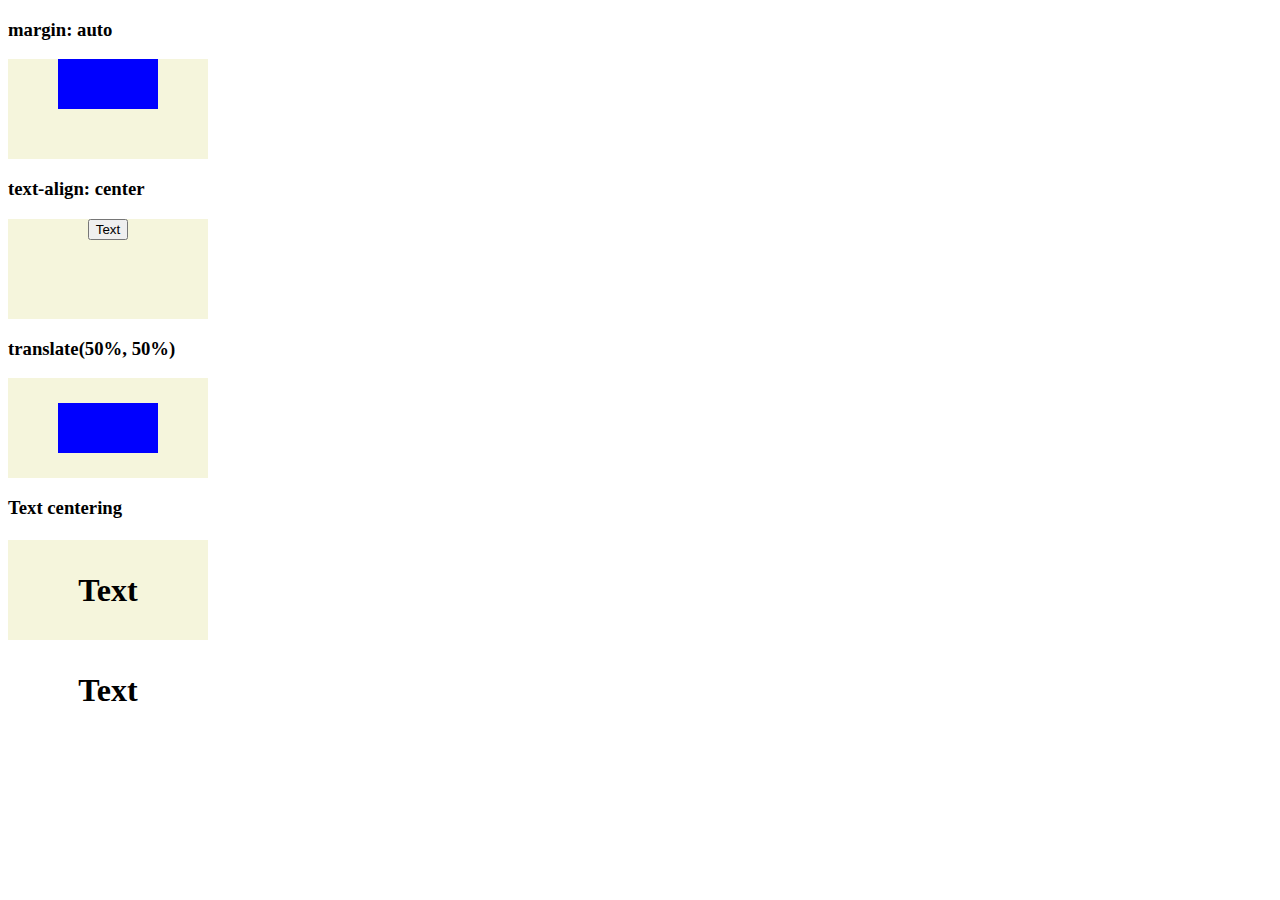
<file: css-collection/alignment.html>
<!DOCTYPE html>
<html lang="en">
  <head>
    <meta charset="UTF-8" />
    <meta name="viewport" content="width=device-width, initial-scale=1.0" />
    <title>Document</title>
    <style>
      .box {
        width: 200px;
        height: 100px;
        background-color: beige;
      }

      .inner {
        width: 50%;
        height: 50%;
        background-color: blue;
      }

      .inner1 {
        margin: auto;
      }

      .box2 {
        text-align: center;
      }

      .inner3 {
        transform: translate(50%, 50%);
      }

      .box4 h1 {
        text-align: center;
        line-height: 100px;
      }
    </style>
  </head>
  <body>
    <h3>margin: auto</h3>
    <div class="box box1">
      <div class="inner inner1"></div>
    </div>
    <h3>text-align: center</h3>
    <div class="box box2">
      <button>Text</button>
    </div>
    <h3>translate(50%, 50%)</h3>
    <div class="box box3">
      <div class="inner inner3"></div>
    </div>
    <h3>Text centering</h3>
    <div class="box box4">
      <h1>Text<br />Text</h1>
    </div>
  </body>
</html>
</file>
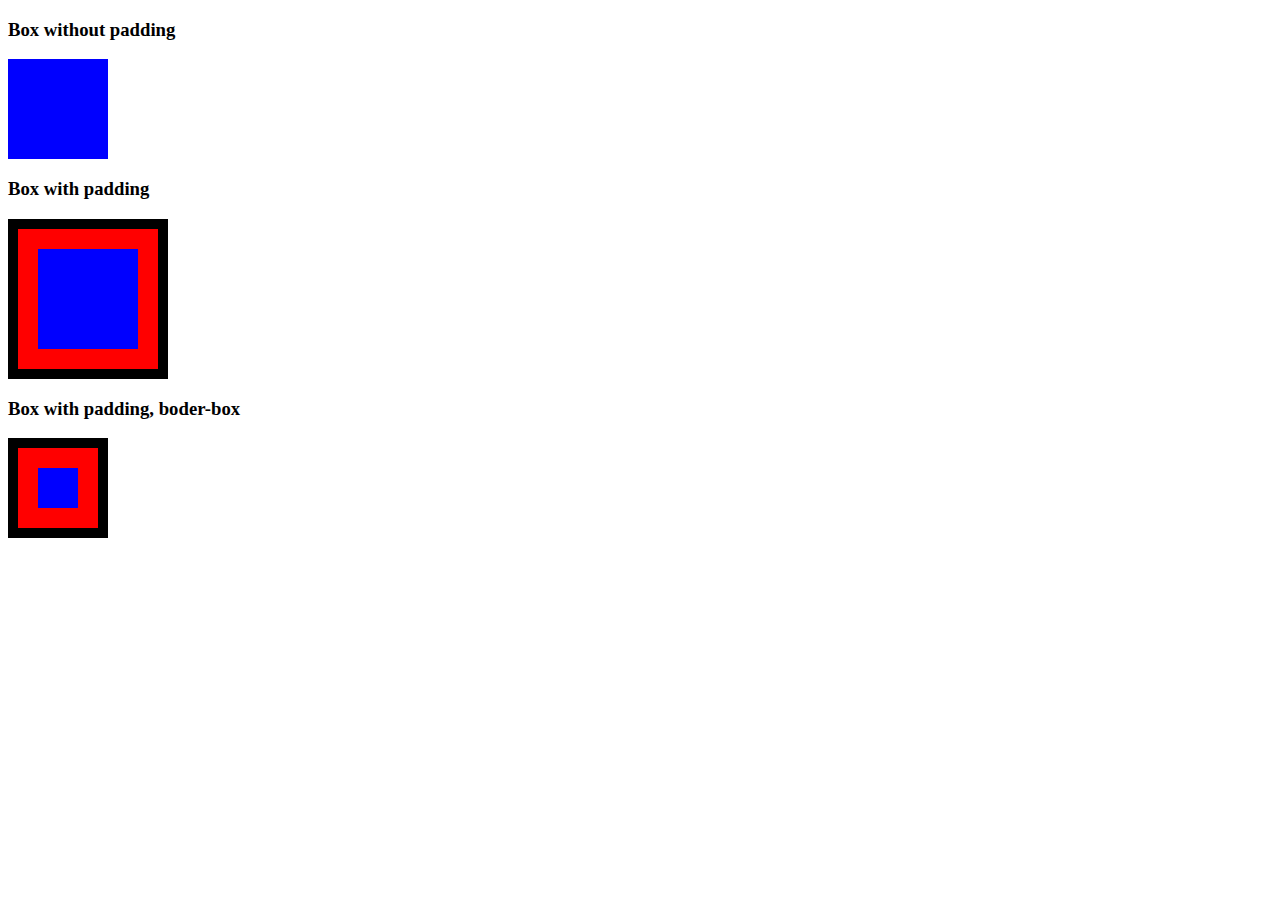
<file: css-collection/box-sizing.html>
<!DOCTYPE html>
<html lang="en">
  <head>
    <meta charset="UTF-8" />
    <meta name="viewport" content="width=device-width, initial-scale=1.0" />
    <title>Document</title>
    <!-- https://developer.mozilla.org/en-US/docs/Web/CSS/box-sizing -->
    <style>
      .box {
        width: 100px;
        height: 100px;
        background-color: red;
      }
      .inner {
        width: 100%;
        height: 100%;
        background-color: blue;
      }
      .box2 {
        padding: 20px;
        box-sizing: content-box;
        border: 10px solid black;
      }
      .box3 {
        padding: 20px;
        box-sizing: border-box;
        border: 10px solid black;
      }
    </style>
  </head>
  <body>
    <h3>Box without padding</h3>
    <div class="box box1">
      <div class="inner"></div>
    </div>

    <h3>Box with padding</h3>
    <div class="box box2">
      <div class="inner"></div>
    </div>

    <h3>Box with padding, boder-box</h3>
    <div class="box box3">
      <div class="inner"></div>
    </div>
  </body>
</html>
</file>
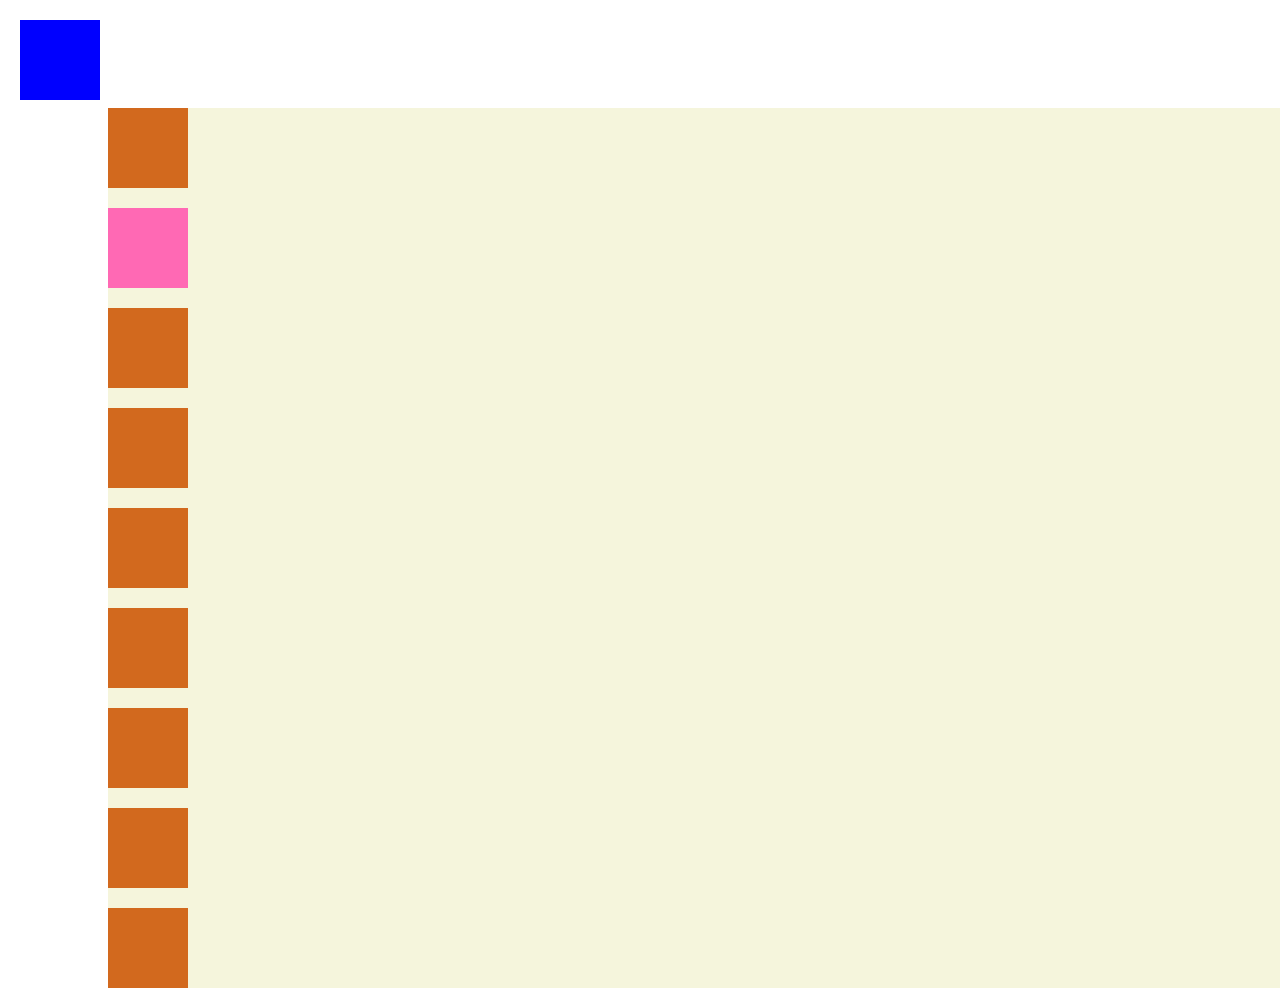
<file: css-collection/position-sticky.html>
<!DOCTYPE html>
<html lang="en">
  <head>
    <meta charset="UTF-8" />
    <meta name="viewport" content="width=device-width, initial-scale=1.0" />
    <title>Document</title>
    <!-- https://developer.mozilla.org/en-US/docs/Web/CSS/position-->
    <!-- https://developer.mozilla.org/en-US/docs/Web/CSS/Containing_Block -->
    <style>
      .container {
        position: relative;
        top: 100px;
        left: 100px;
        background-color: beige;
      }

      .box {
        width: 80px;
        height: 80px;
        margin-bottom: 20px;
        background-color: chocolate;
      }

      .box2 {
        background-color: hotpink;
        position: sticky;
        top: 20px;
        left: 20px;
      }

      .box3 {
        background-color: blue;
        position: fixed;
        top: 20px;
        left: 20px;
      }
    </style>
  </head>
  <body>
    <div class="container">
      <div class="box box1"></div>
      <div class="box box2"></div>
      <div class="box box3"></div>
      <div class="box box4"></div>
      <div class="box box5"></div>
      <div class="box box6"></div>
      <div class="box box7"></div>
      <div class="box box8"></div>
      <div class="box box9"></div>
      <div class="box box10"></div>
    </div>
  </body>
</html>
</file>
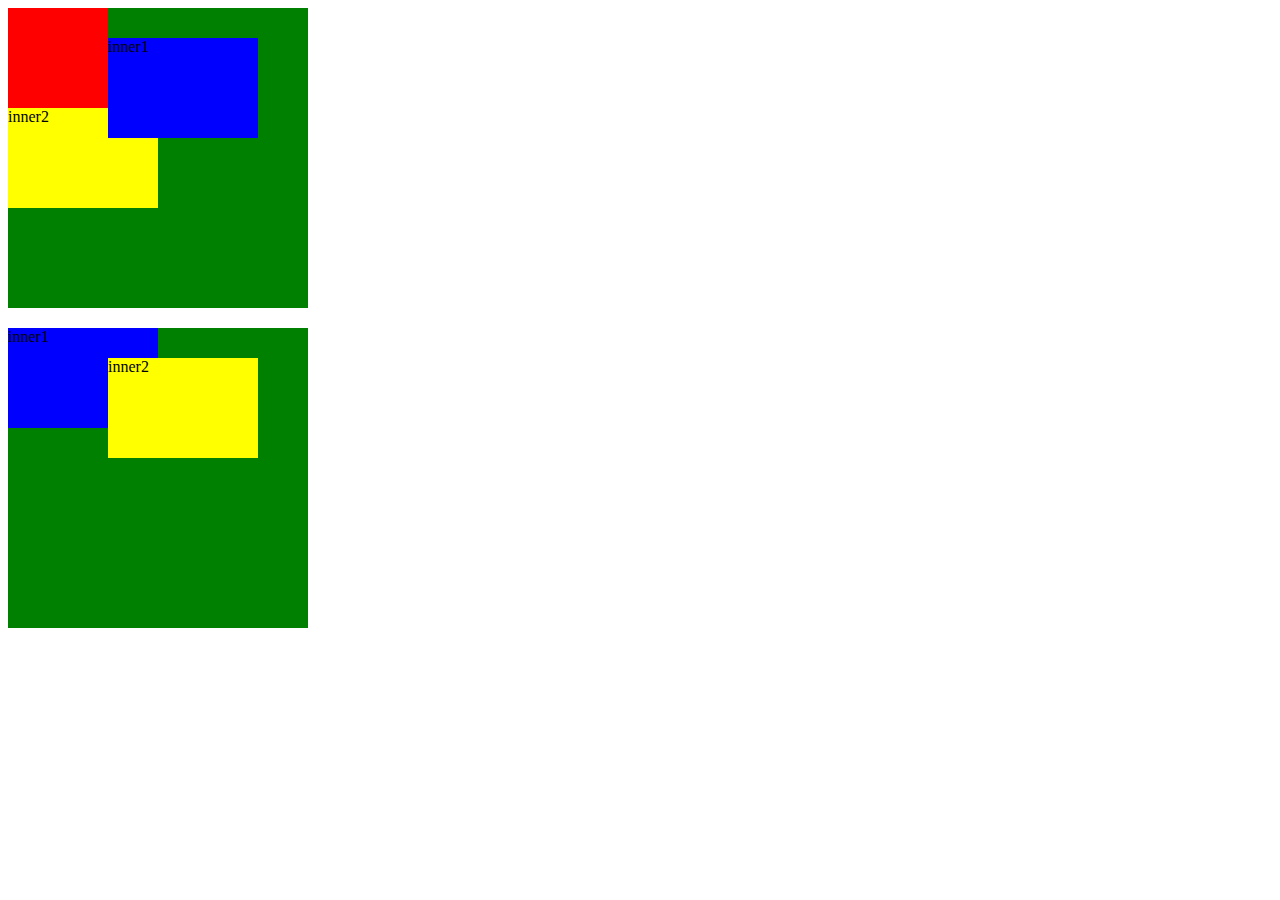
<file: css-collection/position.html>
<!DOCTYPE html>
<html lang="en">
  <head>
    <meta charset="UTF-8" />
    <meta name="viewport" content="width=device-width, initial-scale=1.0" />
    <title>Document</title>
    <!-- https://developer.mozilla.org/en-US/docs/Web/CSS/position -->
    <!-- https://developer.mozilla.org/en-US/docs/Web/CSS/Containing_Block -->
    <style>
      .outer {
        width: 300px;
        height: 300px;
        margin-bottom: 20px;
        background-color: green;
      }
      .box {
        width: 100px;
        height: 100px;
        background-color: red;
        position: relative;
      }
      .inner {
        width: 150%;
        height: 100%;
      }
      .inner1 {
        background-color: blue;
      }
      .inner2 {
        background-color: yellow;
      }

      .box1 .inner1 {
        position: relative;
        top: 30px;
        left: 100px;
      }

      .box2 .inner2 {
        position: absolute;
        top: 30px;
        left: 100px;
      }
    </style>
  </head>
  <body>
    <div class="outer">
      <div class="box box1">
        <div class="inner inner1">inner1</div>
        <div class="inner inner2">inner2</div>
      </div>
    </div>
    <div class="outer">
      <div class="box box2">
        <div class="inner inner1">inner1</div>
        <div class="inner inner2">inner2</div>
      </div>
    </div>
  </body>
</html>
</file>
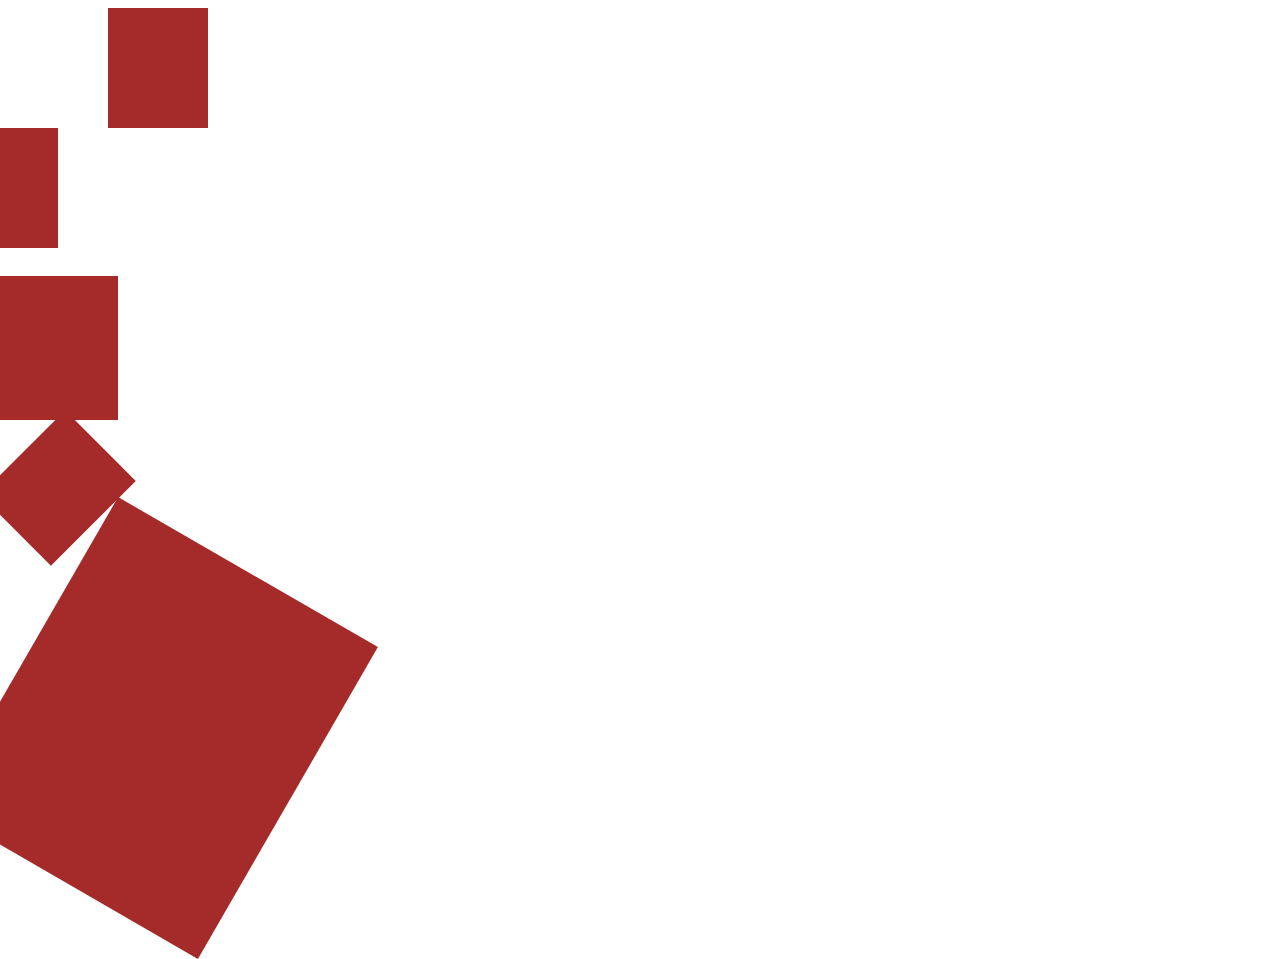
<file: css-collection/transform.html>
<!DOCTYPE html>
<html lang="en">
  <head>
    <meta charset="UTF-8" />
    <meta name="viewport" content="width=device-width, initial-scale=1.0" />
    <title>Document</title>
    <!-- https://developer.mozilla.org/en-US/docs/Web/CSS/transform -->
    <style>
      .box {
        width: 100px;
        height: 120px;
        background-color: brown;
        margin-bottom: 20px;
      }

      .box1 {
        transform: translateX(100px);
      }

      .box2 {
        transform: translate(-50px, -20px);
      }

      .box3 {
        transform: scale(1.2);
      }

      .box4 {
        transform: rotate(45deg);
      }

      .box5 {
        transform: translate(100px, 100px) scale(3) rotate(30deg);
      }
    </style>
  </head>
  <body>
    <div class="box box1"></div>
    <div class="box box2"></div>
    <div class="box box3"></div>
    <div class="box box4"></div>
    <div class="box box5"></div>
  </body>
</html>
</file>
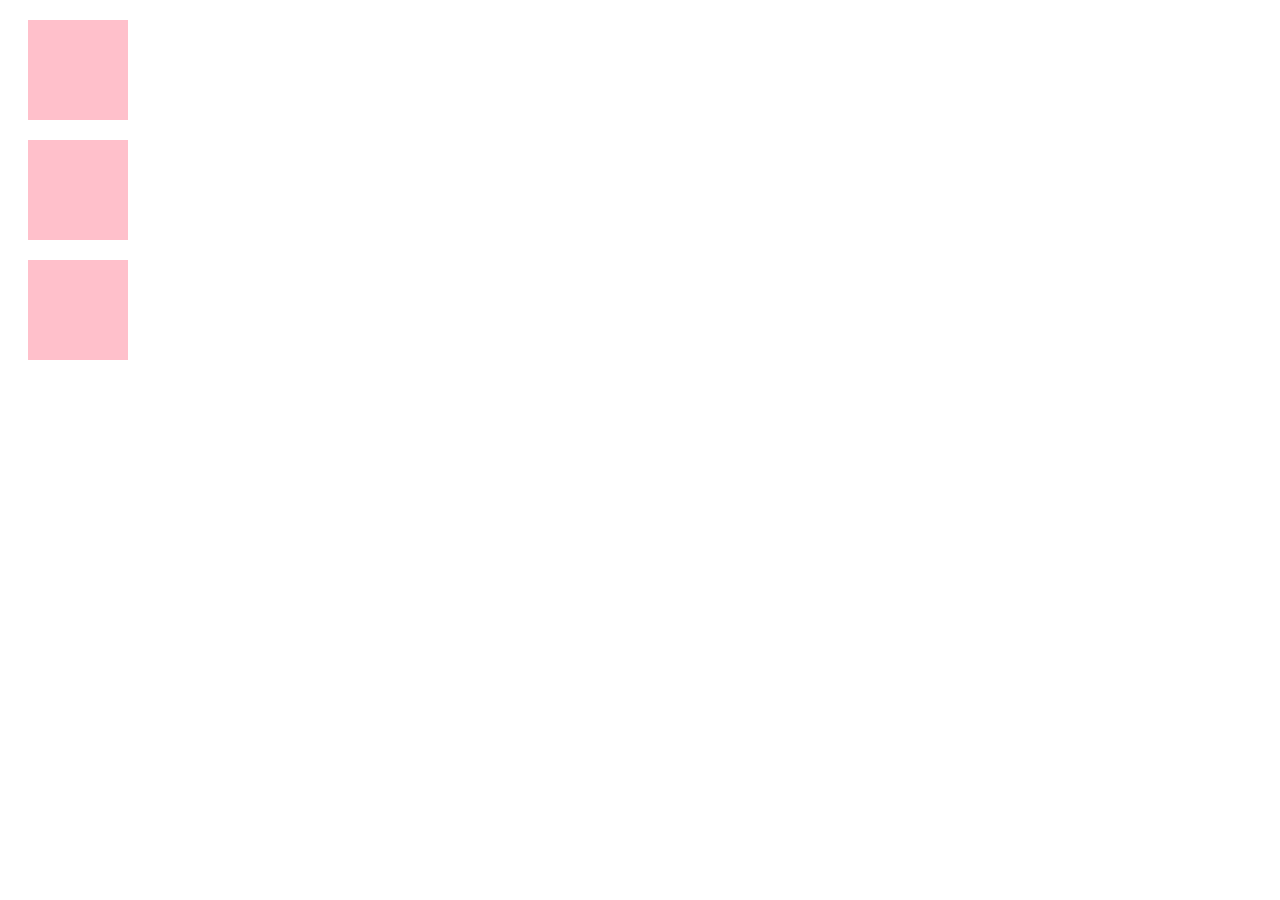
<file: css-collection/transition.html>
<!DOCTYPE html>
<html lang="en">
  <head>
    <meta charset="UTF-8" />
    <meta name="viewport" content="width=device-width, initial-scale=1.0" />
    <title>Document</title>
    <!-- https://developer.mozilla.org/en-US/docs/Web/CSS/transition -->
    <!-- https://developer.mozilla.org/en-US/docs/Web/CSS/animation-timing-function -->
    <!-- https://cubic-bezier.com/ -->
    <style>
      .box {
        width: 100px;
        height: 100px;
        margin: 20px;
        background-color: pink;
      }

      .box1:hover {
        background-color: blueviolet;
        transition: background-color 300ms linear;
      }

      .box2:hover {
        border-radius: 80%;
        background-color: cornflowerblue;
        transition: all 2s ease;
      }

      .box3:hover {
        border-radius: 50%;
        transform: translateX(800px);
        background-color: cornflowerblue;
        transition: all 10s cubic-bezier(.15,1.61,.19,-1.11);
      }
    </style>
  </head>
  <body>
    <div class="box box1"></div>
    <div class="box box2"></div>
    <div class="box box3"></div>
  </body>
</html>
</file>
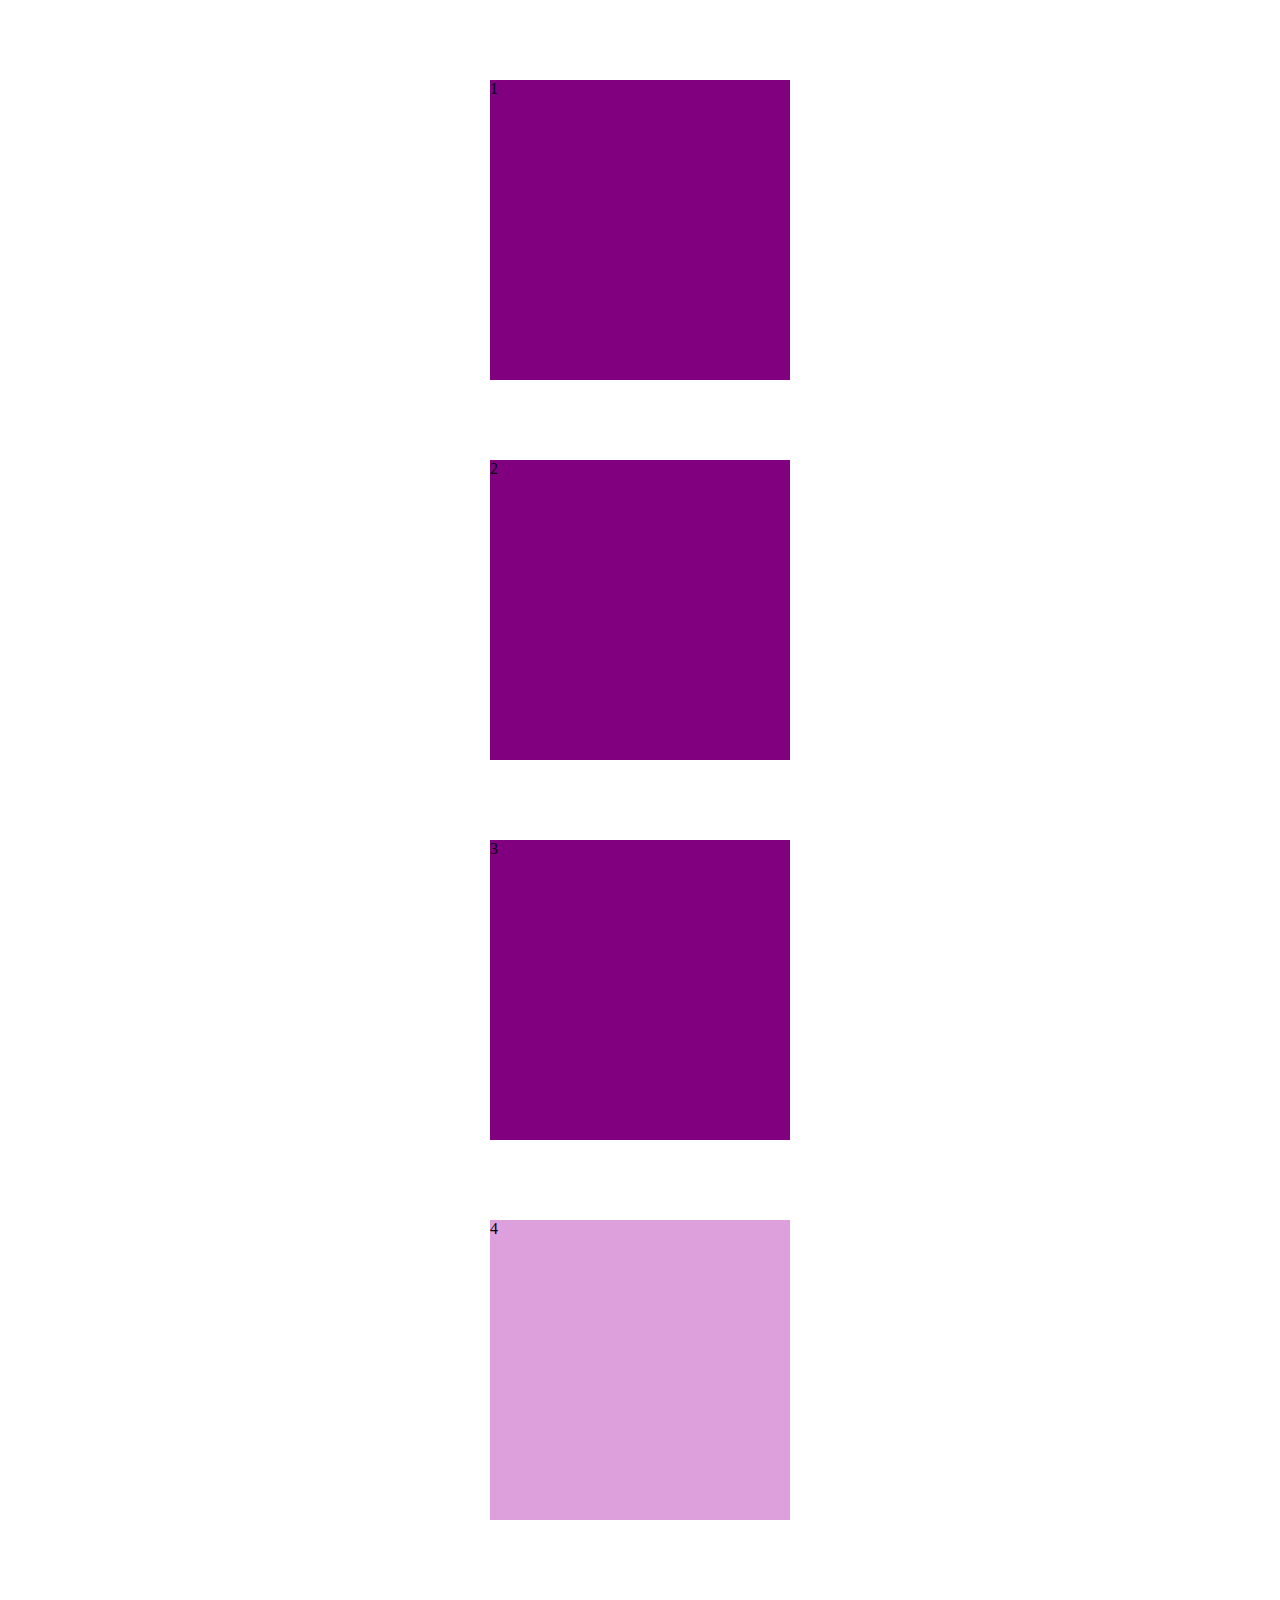
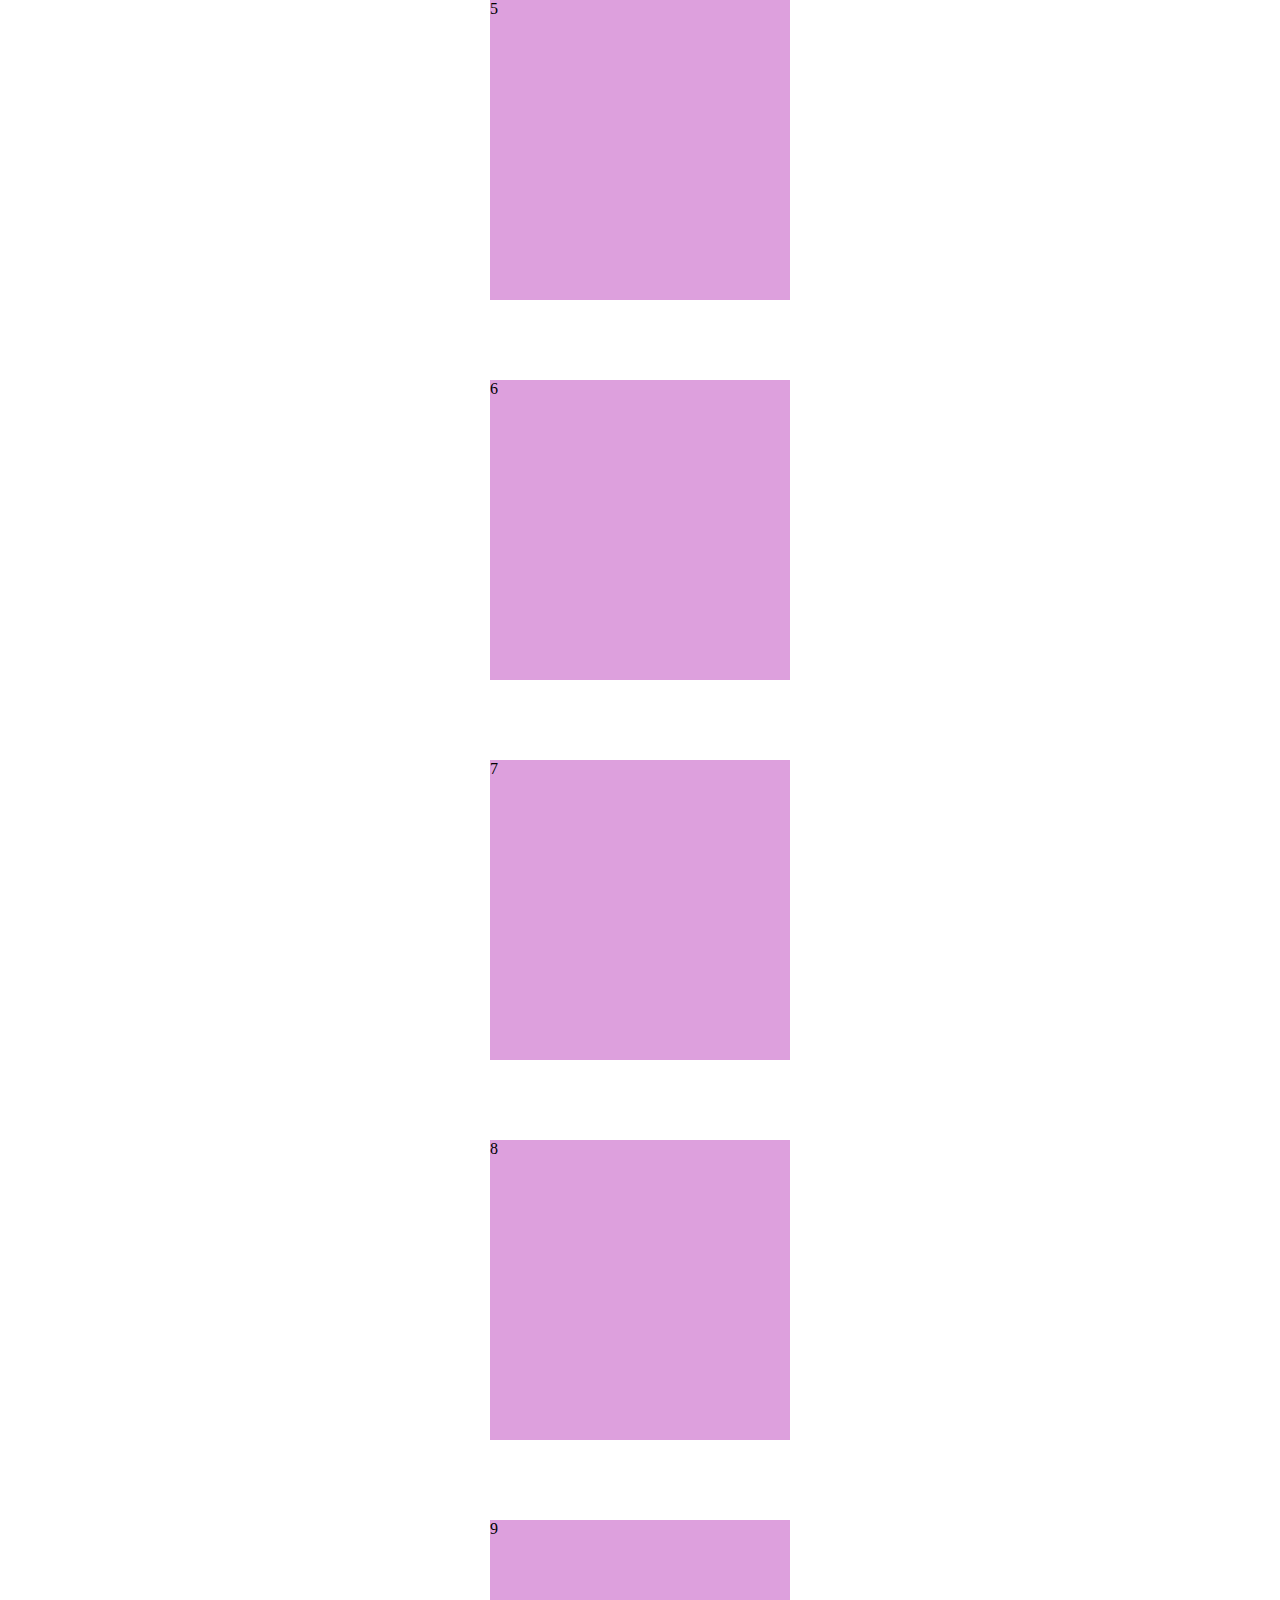
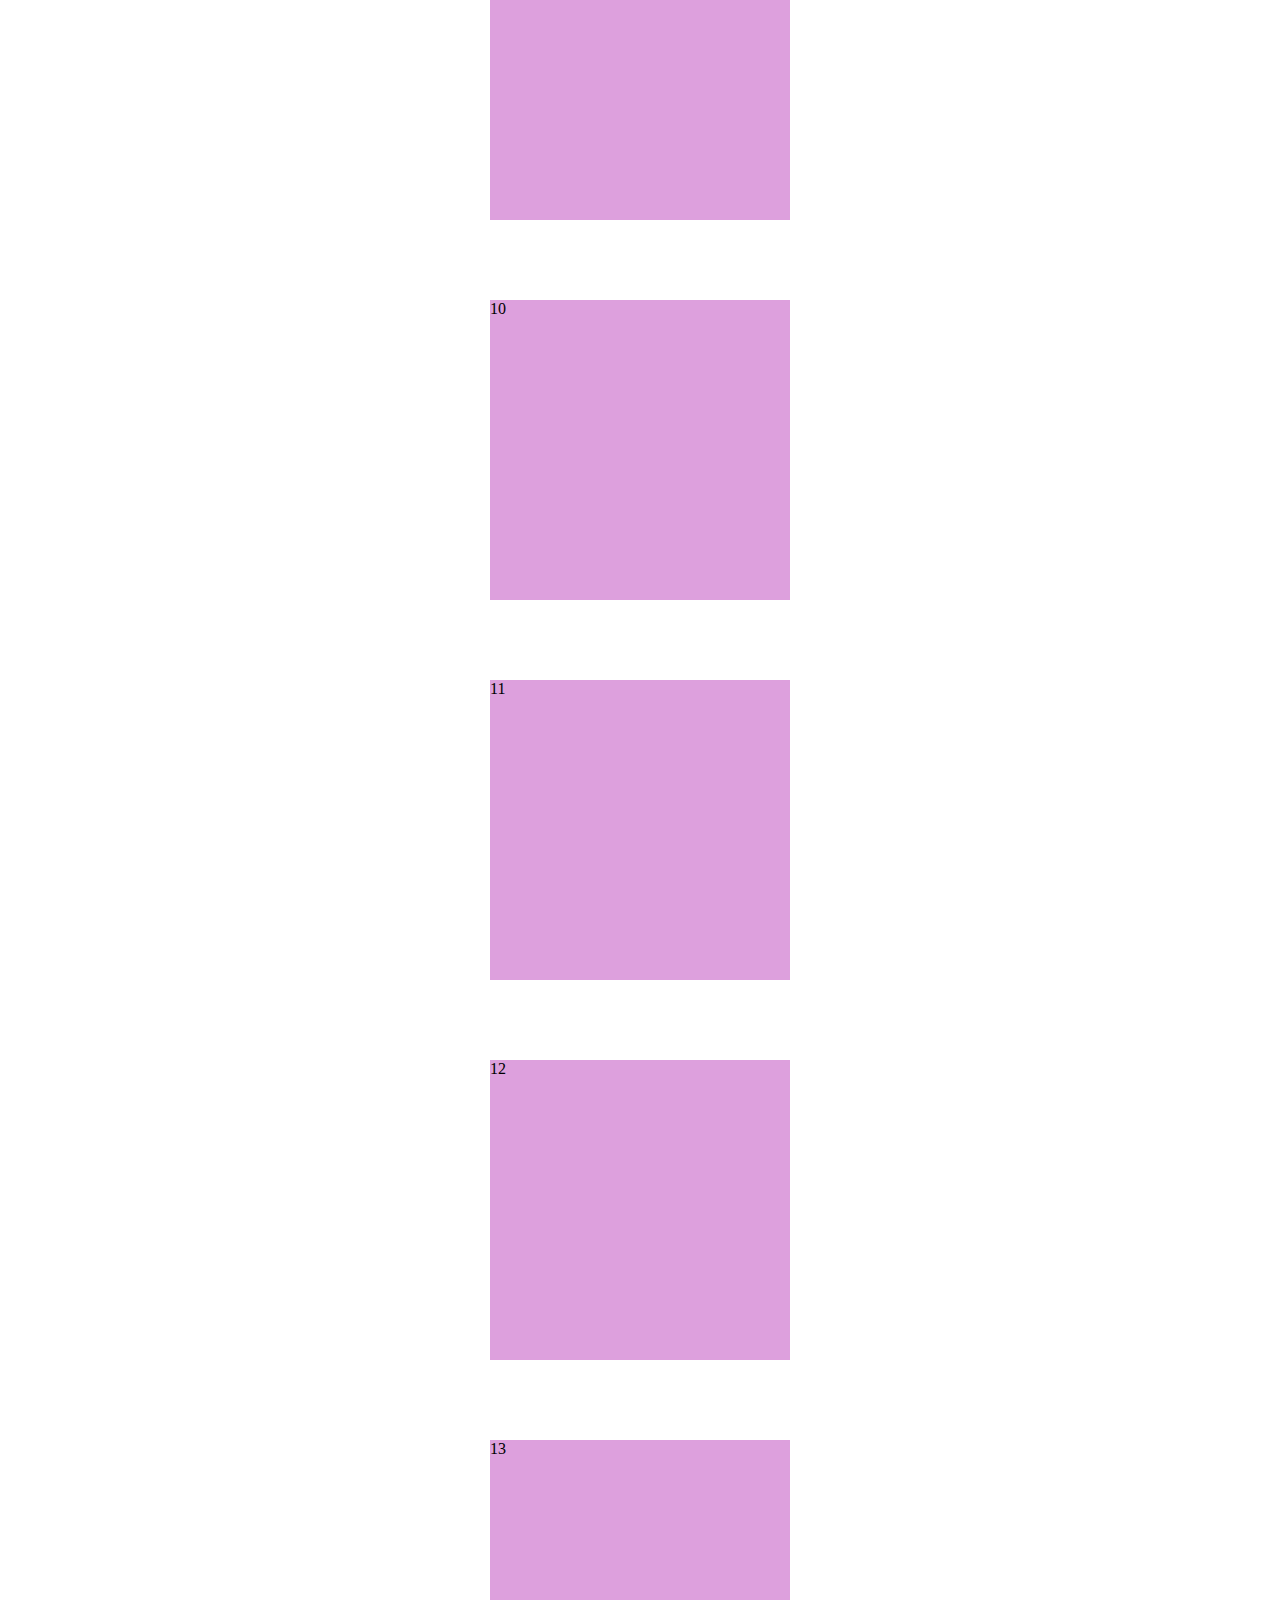
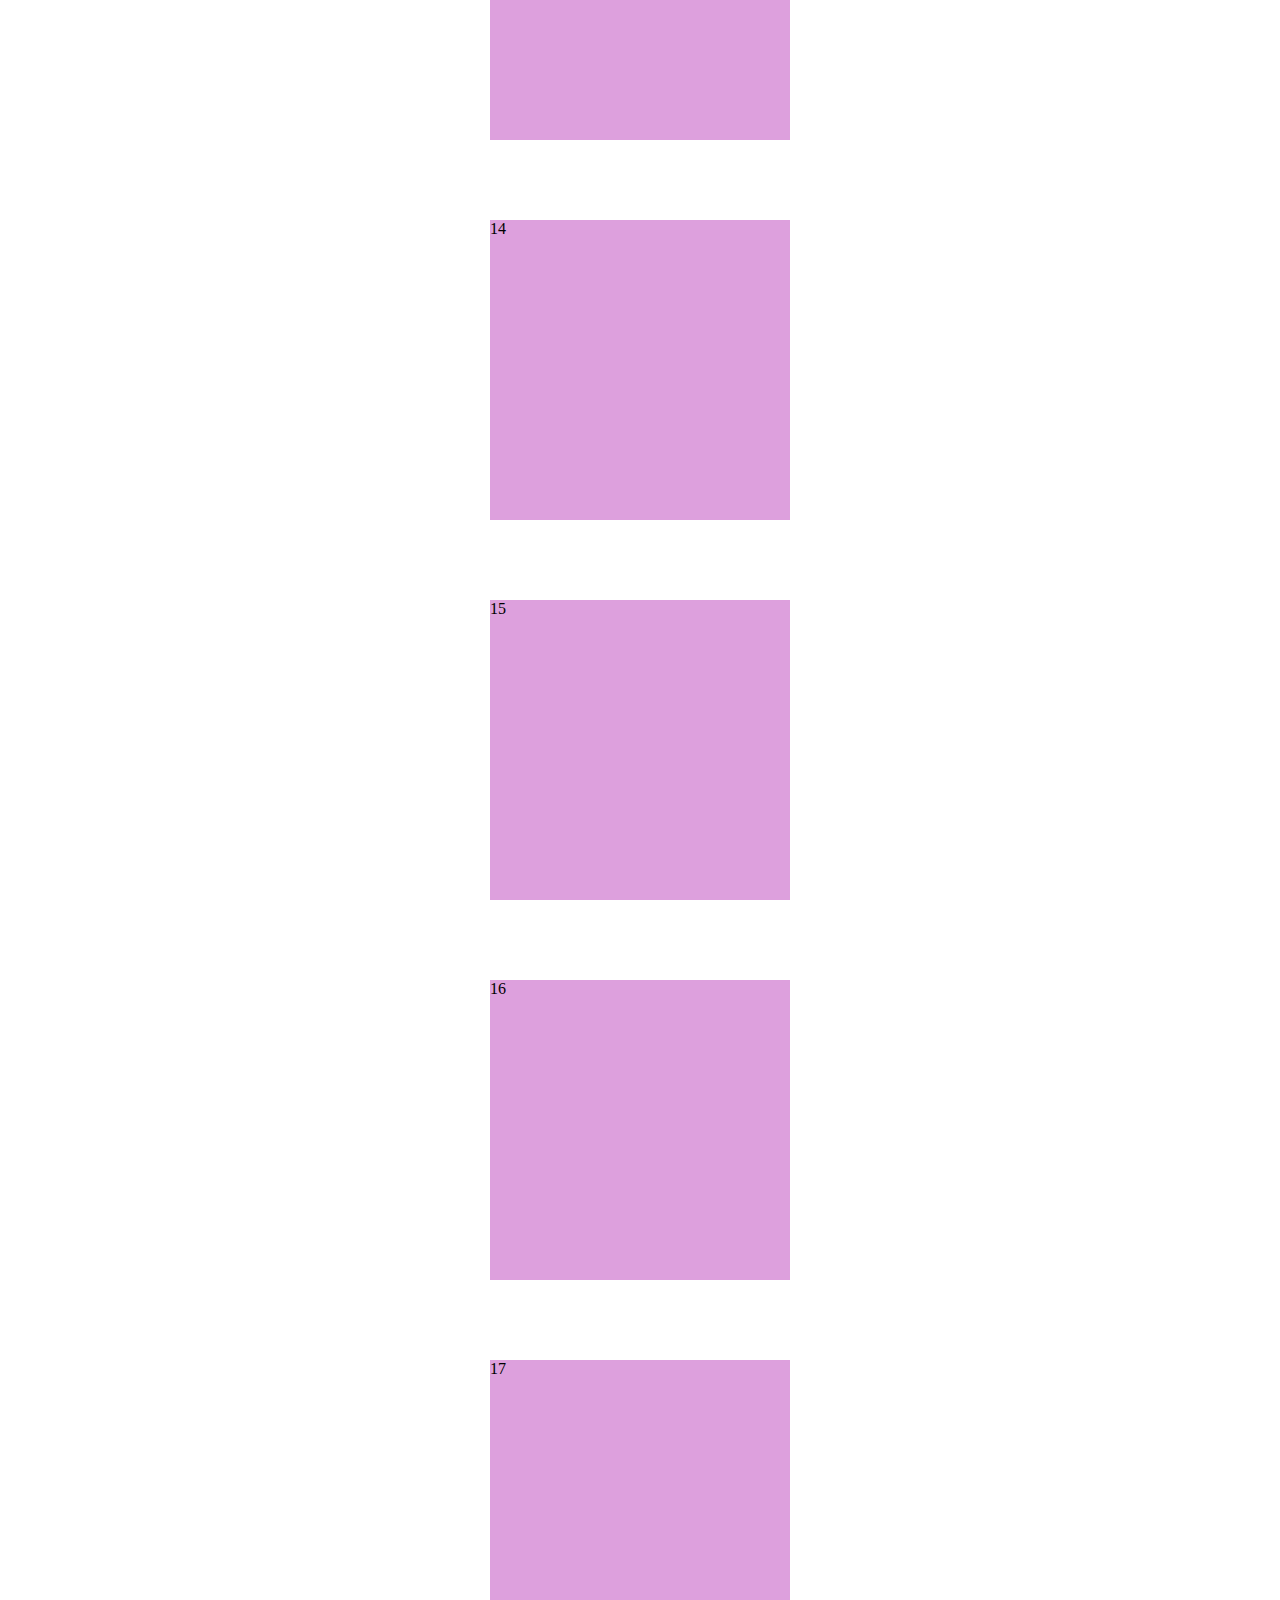
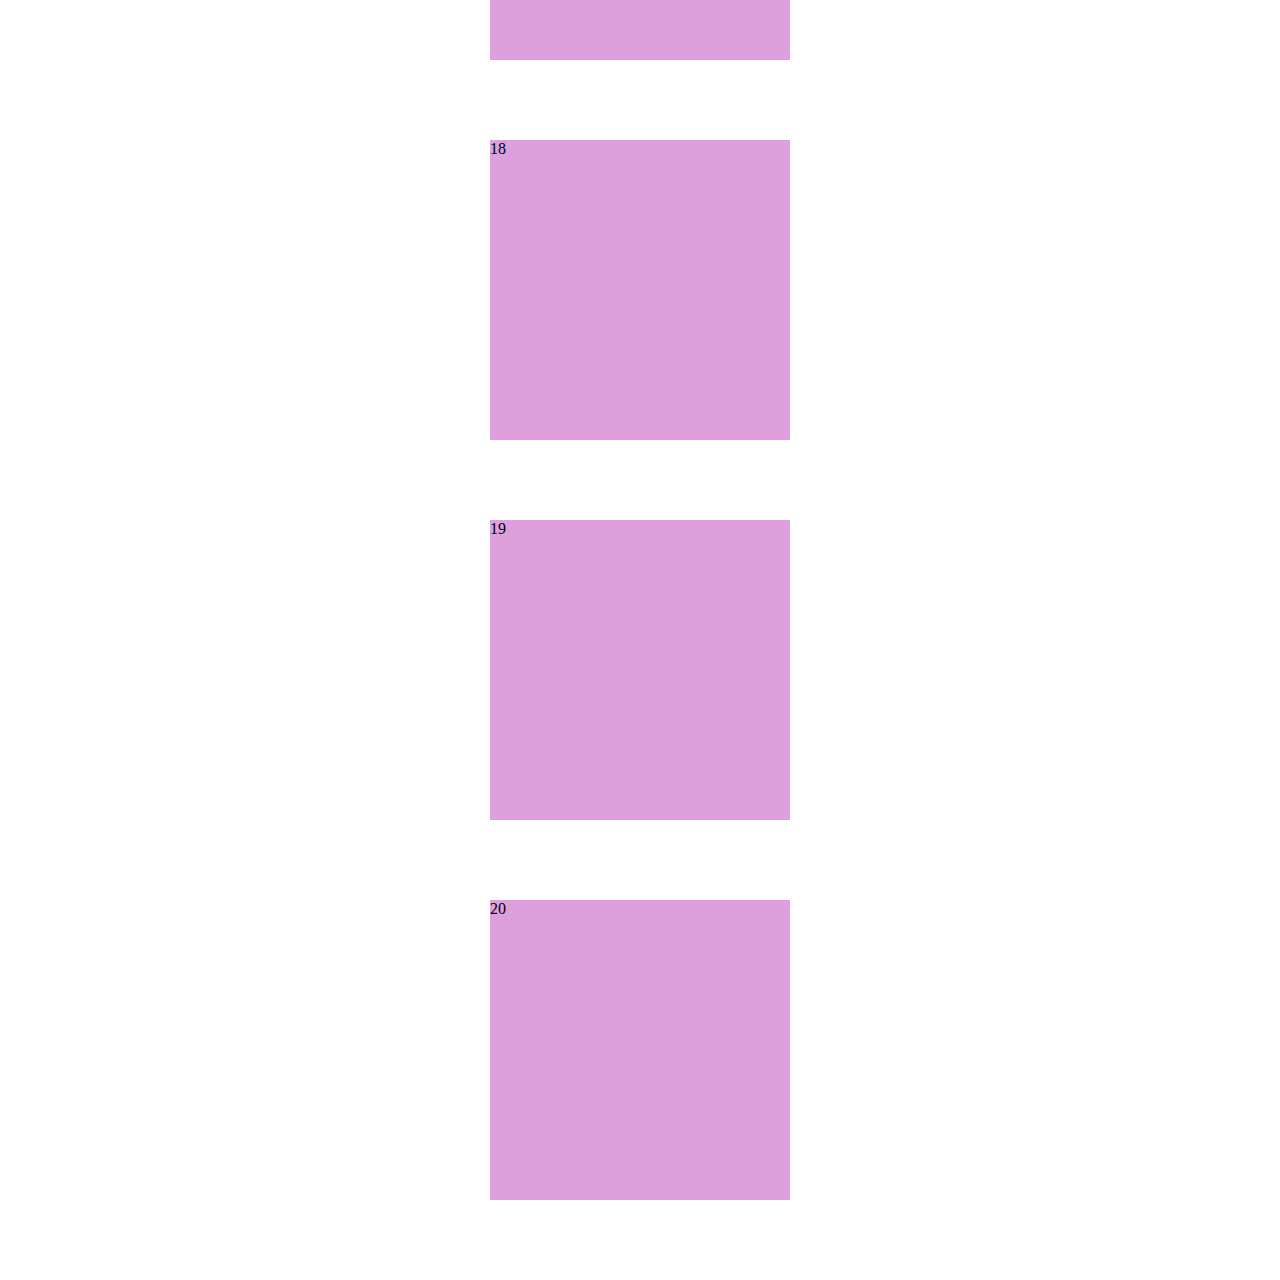
<file: portfolioio-collection/intersection_observer.html>
<!DOCTYPE html>
<html lang="en">
  <head>
    <meta charset="UTF-8" />
    <meta name="viewport" content="width=device-width, initial-scale=1.0" />
    <title>Document</title>
    <style>
      * {
        box-sizing: border-box;
      }

      .box {
        width: 300px;
        height: 300px;
        margin: 80px auto;
        background-color: plum;
        transition: 250ms;
      }

      .box.active {
        background-color: purple;
      }
    </style>
  </head>
  <body>
    <div class="box">1</div>
    <div class="box">2</div>
    <div class="box">3</div>
    <div class="box">4</div>
    <div class="box">5</div>
    <div class="box">6</div>
    <div class="box">7</div>
    <div class="box">8</div>
    <div class="box">9</div>
    <div class="box">10</div>
    <div class="box">11</div>
    <div class="box">12</div>
    <div class="box">13</div>
    <div class="box">14</div>
    <div class="box">15</div>
    <div class="box">16</div>
    <div class="box">17</div>
    <div class="box">18</div>
    <div class="box">19</div>
    <div class="box">20</div>

    <script>
      const boxes = document.querySelectorAll('.box');

      const optioins = {
        root: null,
        rootMargin: '0px',
        threshold: 0.2,
      };

      const observer = new IntersectionObserver((entries, observer) => {
        entries.forEach((entry) => {
          if (entry.isIntersecting) {
            entry.target.classList.add('active');
          } else {
            entry.target.classList.remove('active');
          }
        });
      });
      boxes.forEach((box) => observer.observe(box));
    </script>
  </body>
</html>
</file>
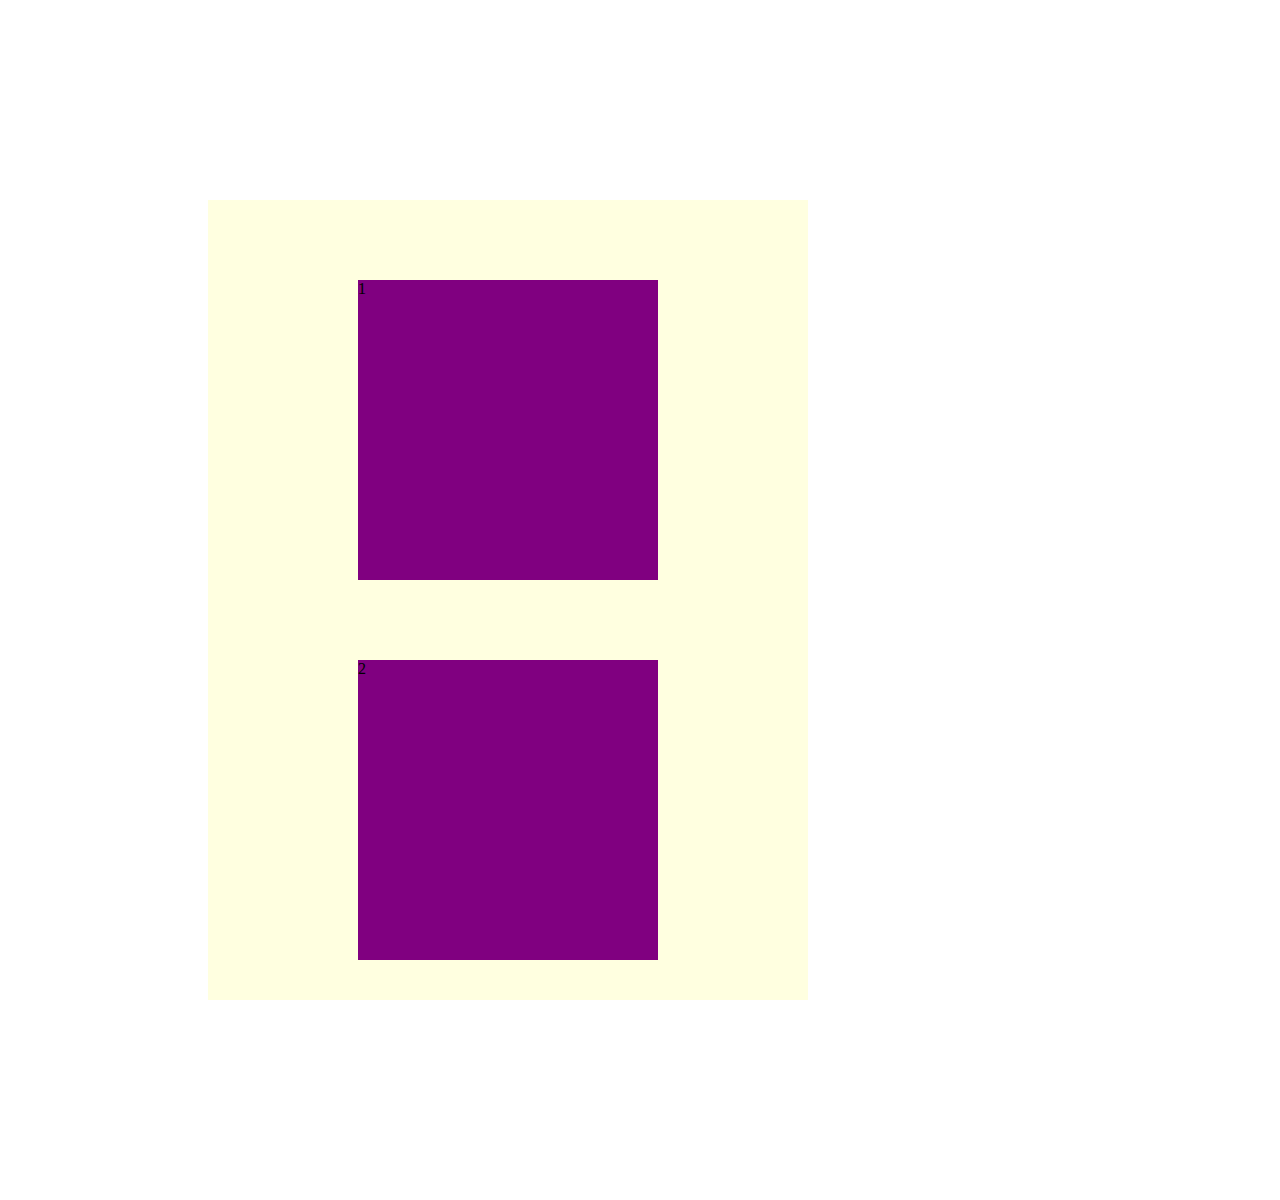
<file: portfolioio-collection/intersection_observer_container.html>
<!DOCTYPE html>
<html lang="en">
  <head>
    <meta charset="UTF-8" />
    <meta name="viewport" content="width=device-width, initial-scale=1.0" />
    <title>Document</title>
    <style>
      * {
        box-sizing: border-box;
      }

      .container {
        width: 600px;
        height: 800px;
        margin: 200px;
        overflow-y: scroll;
        background-color: lightyellow;
      }

      .box {
        width: 300px;
        height: 300px;
        margin: 80px auto;
        background-color: plum;
        transition: 1000ms;
      }

      .box.active {
        background-color: purple;
      }
    </style>
  </head>
  <body>
    <div class="container">
      <div class="box">1</div>
      <div class="box">2</div>
      <div class="box">3</div>
      <div class="box">4</div>
      <div class="box">5</div>
      <div class="box">6</div>
      <div class="box">7</div>
      <div class="box">8</div>
      <div class="box">9</div>
      <div class="box">10</div>
      <div class="box">11</div>
      <div class="box">12</div>
      <div class="box">13</div>
      <div class="box">14</div>
      <div class="box">15</div>
      <div class="box">16</div>
      <div class="box">17</div>
      <div class="box">18</div>
      <div class="box">19</div>
      <div class="box">20</div>
    </div>

    <script>
      const boxes = document.querySelectorAll('.box');

      const optioins = {
        root: null, // viewport
        rootMargin: '0px',
        threshold: 0.2,
      };

      const observer = new IntersectionObserver((entries, observer) => {
        entries.forEach((entry) => {
          if (entry.isIntersecting) {
            entry.target.classList.add('active');
          } else {
            entry.target.classList.remove('active');
          }
        });
      });
      boxes.forEach((box) => observer.observe(box));
    </script>
  </body>
</html>
</file>
